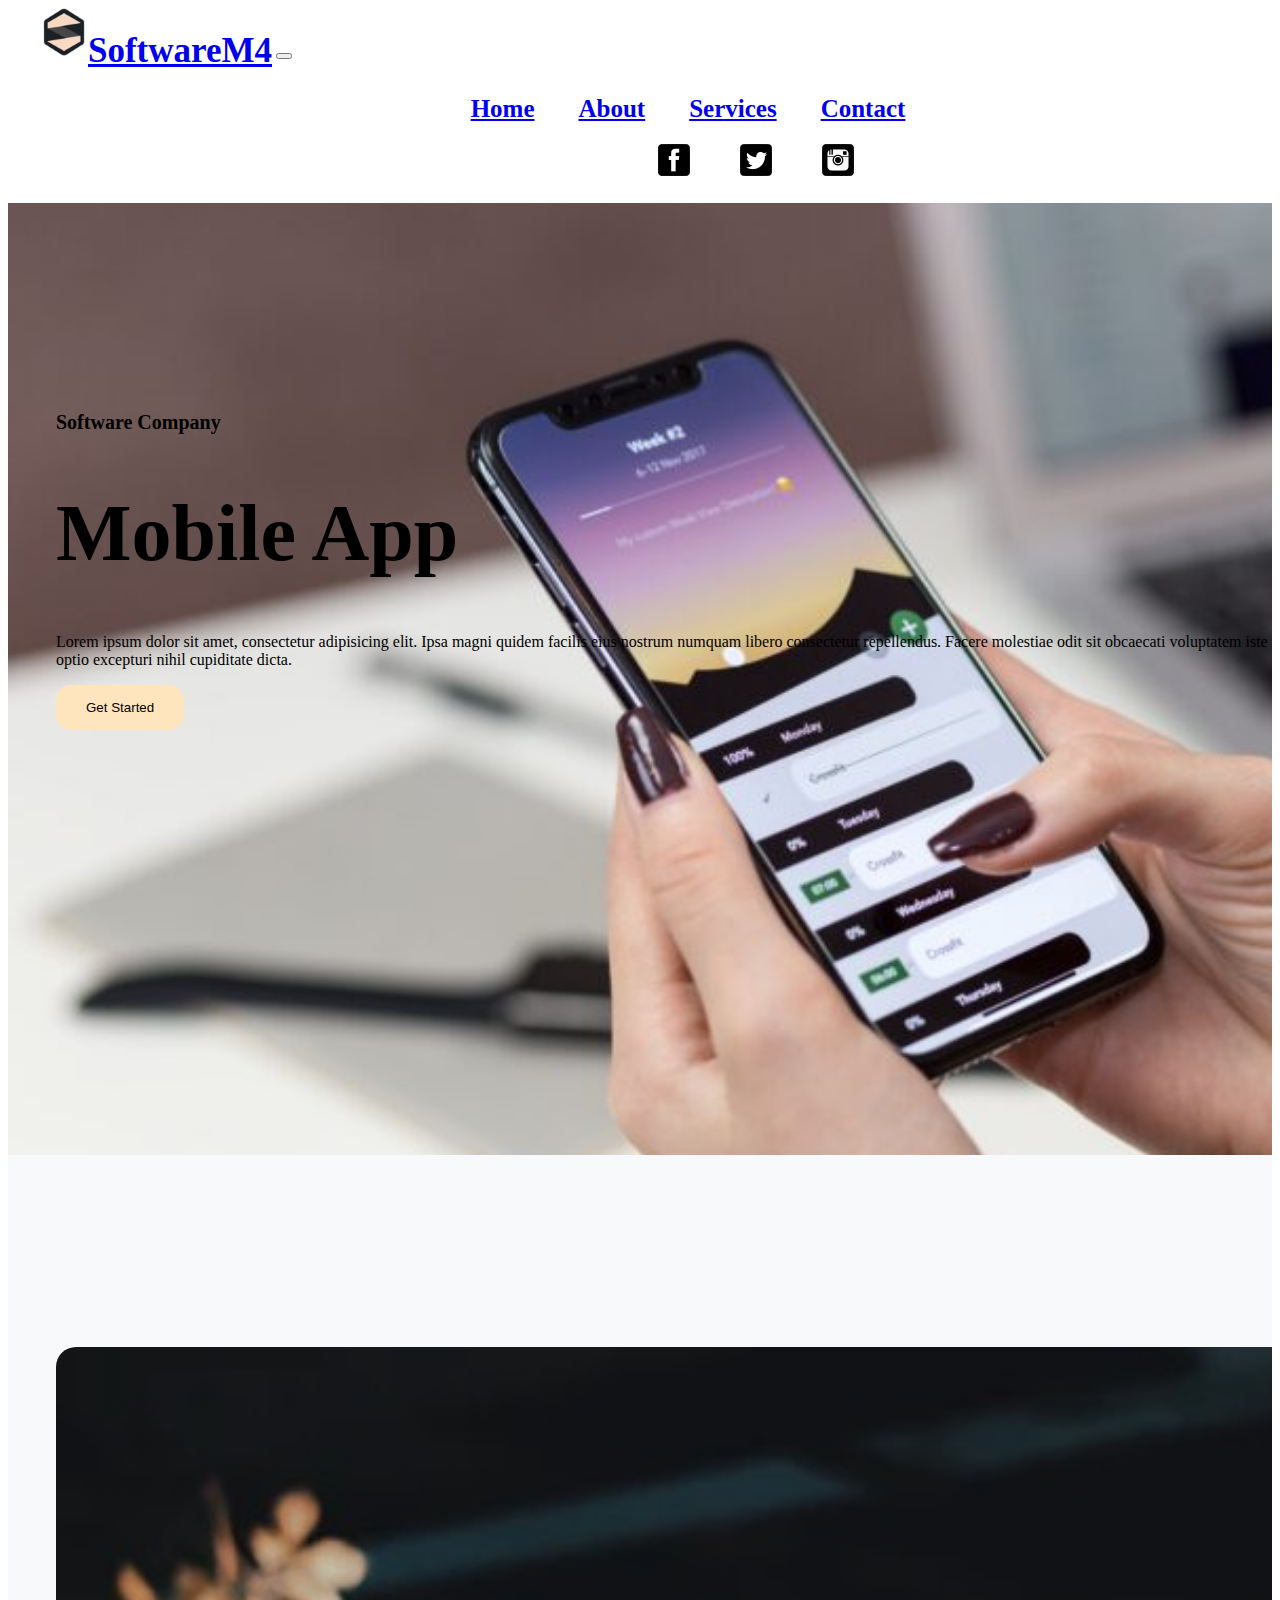
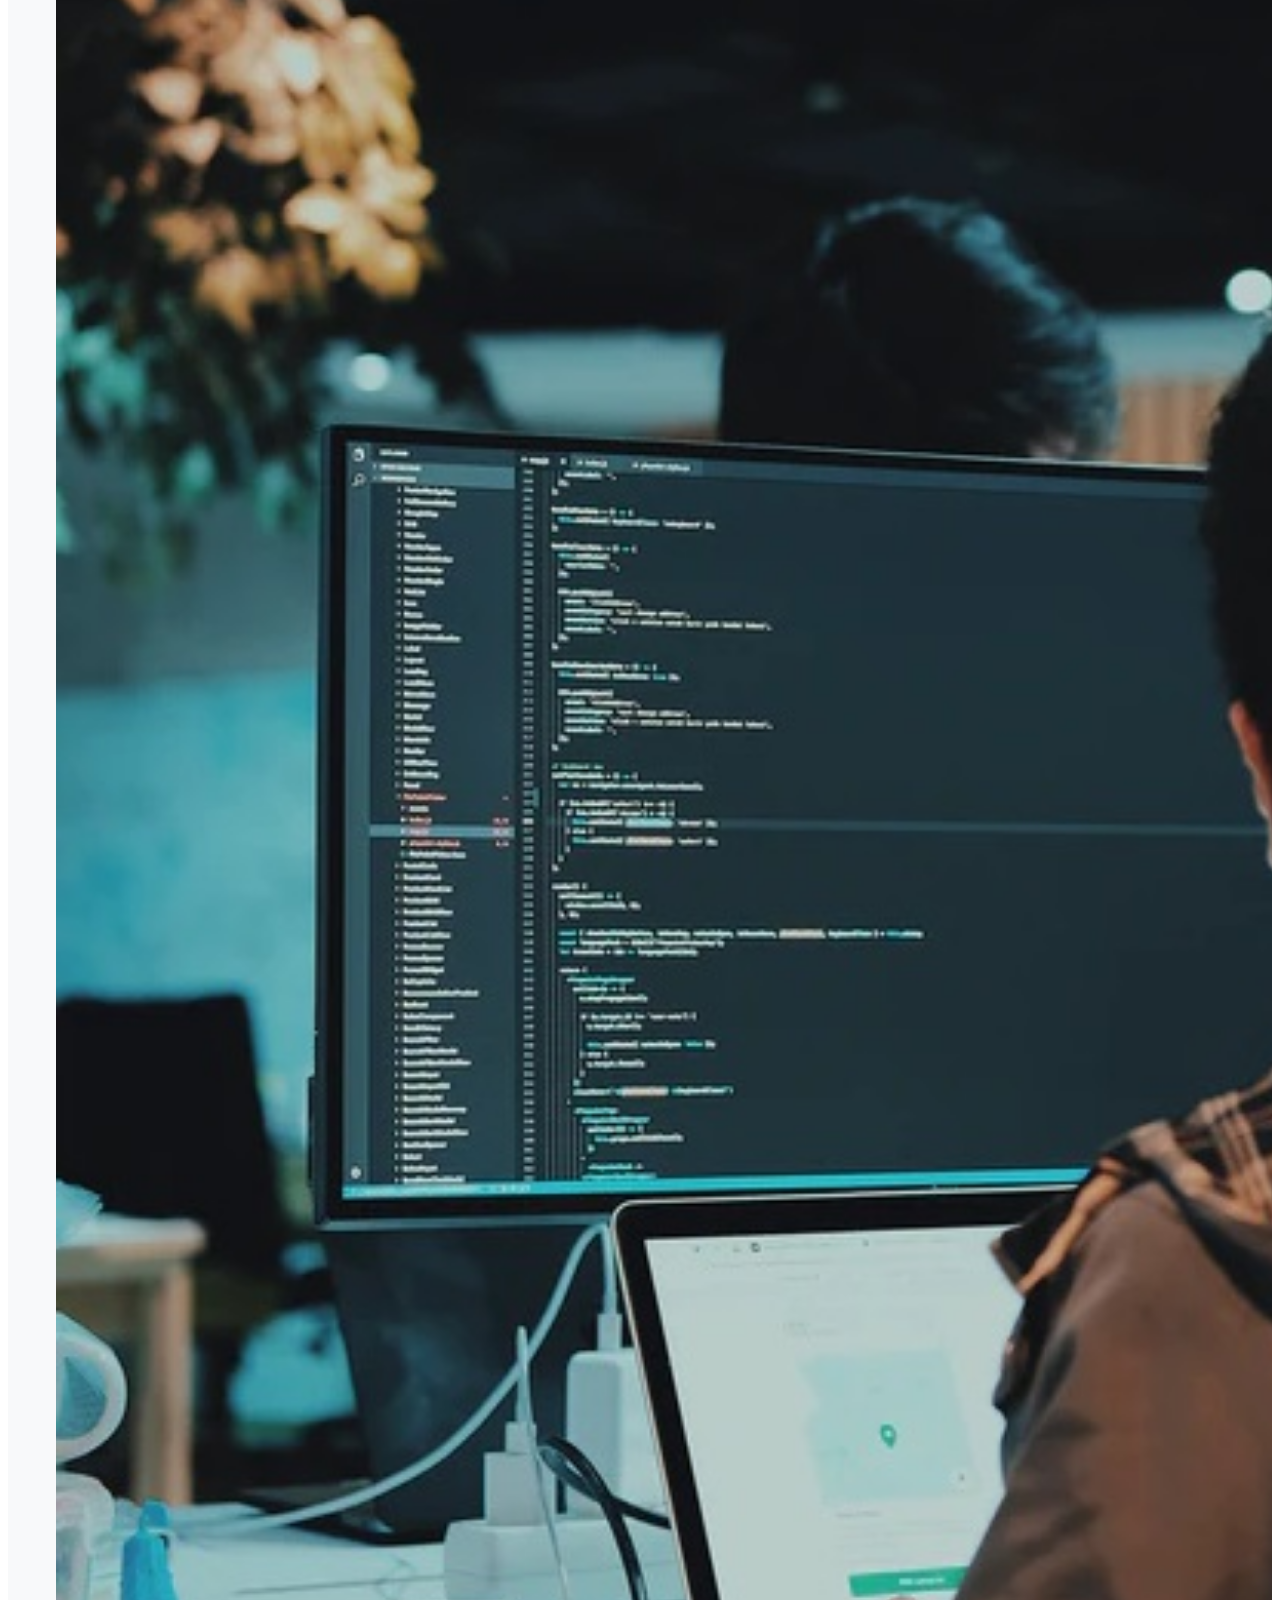
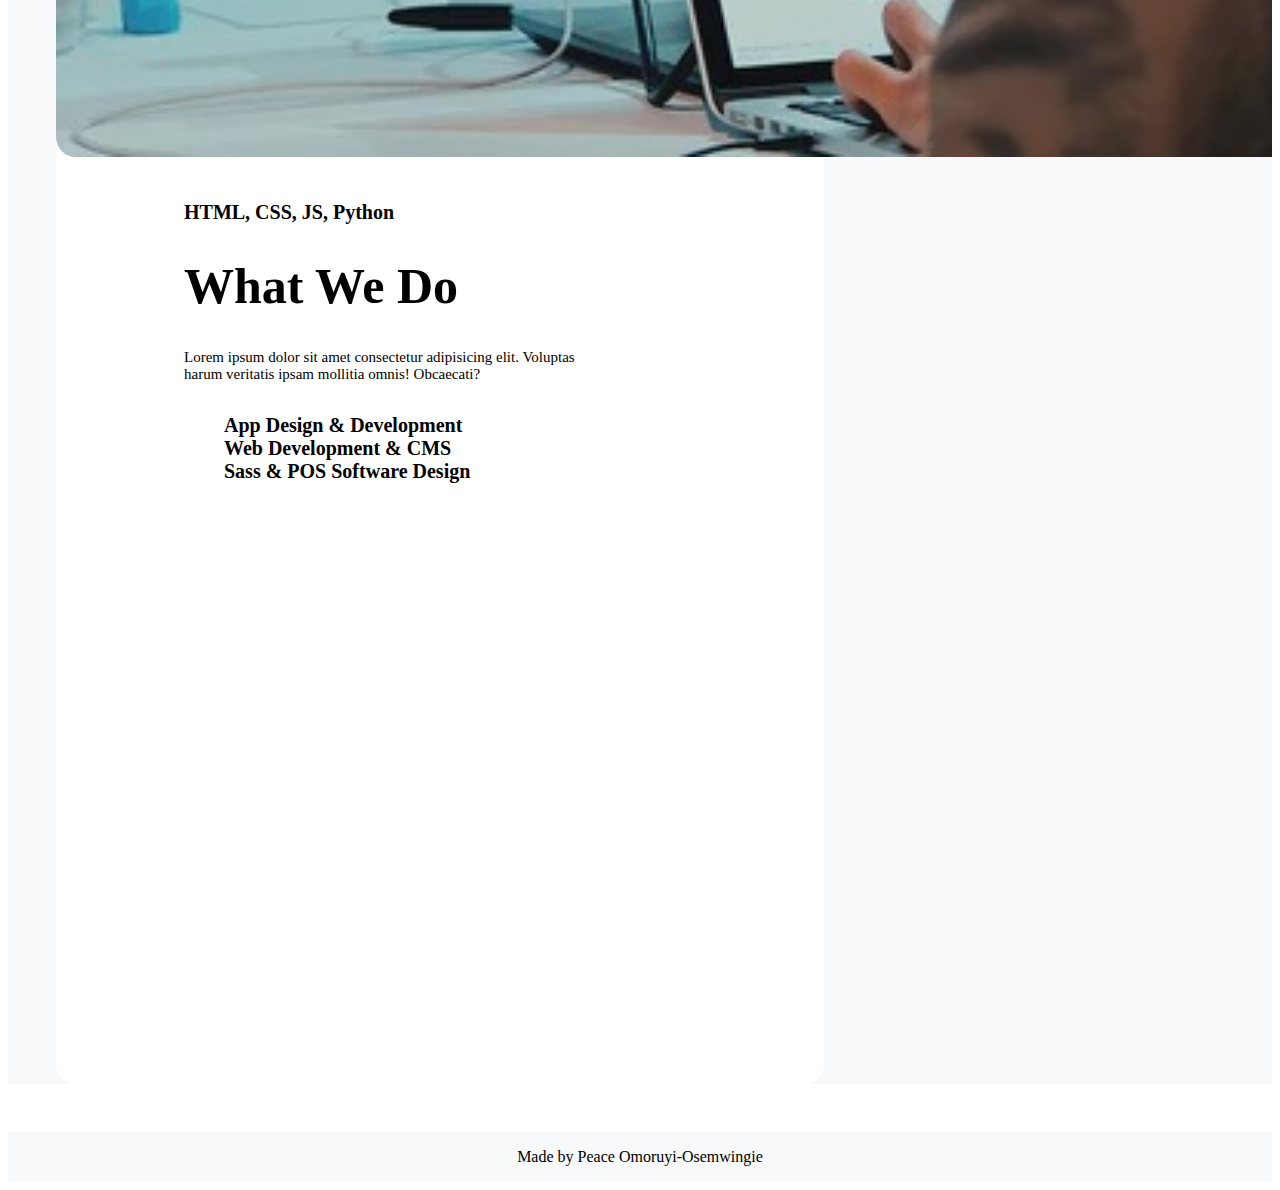
<file: index.html>
<!DOCTYPE html>
<html lang="en">
<head>
    <meta charset="UTF-8">
    <meta http-equiv="X-UA-Compatible" content="IE=edge">
    <meta name="viewport" content="width=device-width, initial-scale=1.0">
    <!-- CSS only -->
<link href="https://cdn.jsdelivr.net/npm/bootstrap@5.2.0/dist/css/bootstrap.min.css" rel="stylesheet" integrity="sha384-gH2yIJqKdNHPEq0n4Mqa/HGKIhSkIHeL5AyhkYV8i59U5AR6csBvApHHNl/vI1Bx" crossorigin="anonymous">
<link rel="stylesheet" href="style.css">
    <title>SoftwareM4 | Landing Page</title>
</head>
<body>
    <header>
    <nav class="navbar fixed-top navbar-expand-lg bg-light">
        <div class="container-fluid">
          <a class="navbar-brand" href="#"> <img src="image/logo.png" style="height: 3rem; border: none;"><h1>SoftwareM4</h1></a>
          <button class="navbar-toggler" type="button" data-bs-toggle="collapse" data-bs-target="#navbarNavAltMarkup" aria-controls="navbarNavAltMarkup" aria-expanded="false" aria-label="Toggle navigation">
            <span class="navbar-toggler-icon"></span>
          </button>
          <div class="collapse navbar-collapse" id="navbarNavAltMarkup">
            <div class="navbar-nav align-items-md-center align-items-sm-center">
              <a class="nav-link active" aria-current="page" href="#">Home</a>
              <a class="nav-link" href="#">About</a>
              <a class="nav-link" href="#">Services</a>
              <a class="nav-link" href="#">Contact</a>
              <div class="navbar-list">
                <ul>
                    <li class="log"><a href="#"><img src="facebook/facebook-3-32.png"></a></li>
                    <li class="reg"><a href="#"><img src="twitter/twitter-3-32.png"></a></li>
                    <li class="log"><a href="#"><img src="instagram/instagram-3-32.png"></a></li>
                </ul>
              </div>
            </div>
             
          </div>
        </div>
      </nav>
    </header>

    <section class="mobile">
        <div class="row">
          <div class="col-lg-6 col-md-6 col-sm-10">
            <h2>Software Company</h2>
            <h1>Mobile App</h1>
            <p>Lorem ipsum dolor sit amet, consectetur adipisicing elit. Ipsa magni quidem facilis 
              eius nostrum numquam libero consectetur repellendus. Facere molestiae odit sit obcaecati 
              voluptatem iste optio excepturi nihil cupiditate dicta.</p>
            <input type="button" value="Get Started" class="button">
          </div>
        </div>
    </section>

    <section class="features">
      <div class="row">
        <div class="col-lg-3 col-md-4 col-sm-12">
          <img src="image/features1.jpg" class="fea">
        </div>
        <div class="  description col-lg-6 col-md-6 col-sm-10">
          <h2>HTML, CSS, JS, Python</h2>
          <h1>What We Do</h1>
          <p>Lorem ipsum dolor sit amet consectetur adipisicing elit. Voluptas <br> harum veritatis ipsam mollitia omnis! Obcaecati?</p>
          <div class="fea-jobs">
            <ul>
              <li>App Design & Development</li>
              <li>Web Development & CMS</li>
              <li>Sass & POS Software Design</li>
            </ul>
          </div>
        </div>
      </div>
    </section>

    <section class="foot">
      <p>Made by Peace Omoruyi-Osemwingie</p>
    </section>
    <!-- JavaScript Bundle with Popper -->
<script src="https://cdn.jsdelivr.net/npm/bootstrap@5.2.0/dist/js/bootstrap.bundle.min.js" integrity="sha384-A3rJD856KowSb7dwlZdYEkO39Gagi7vIsF0jrRAoQmDKKtQBHUuLZ9AsSv4jD4Xa" crossorigin="anonymous"></script>
</body>
</html>
</file>
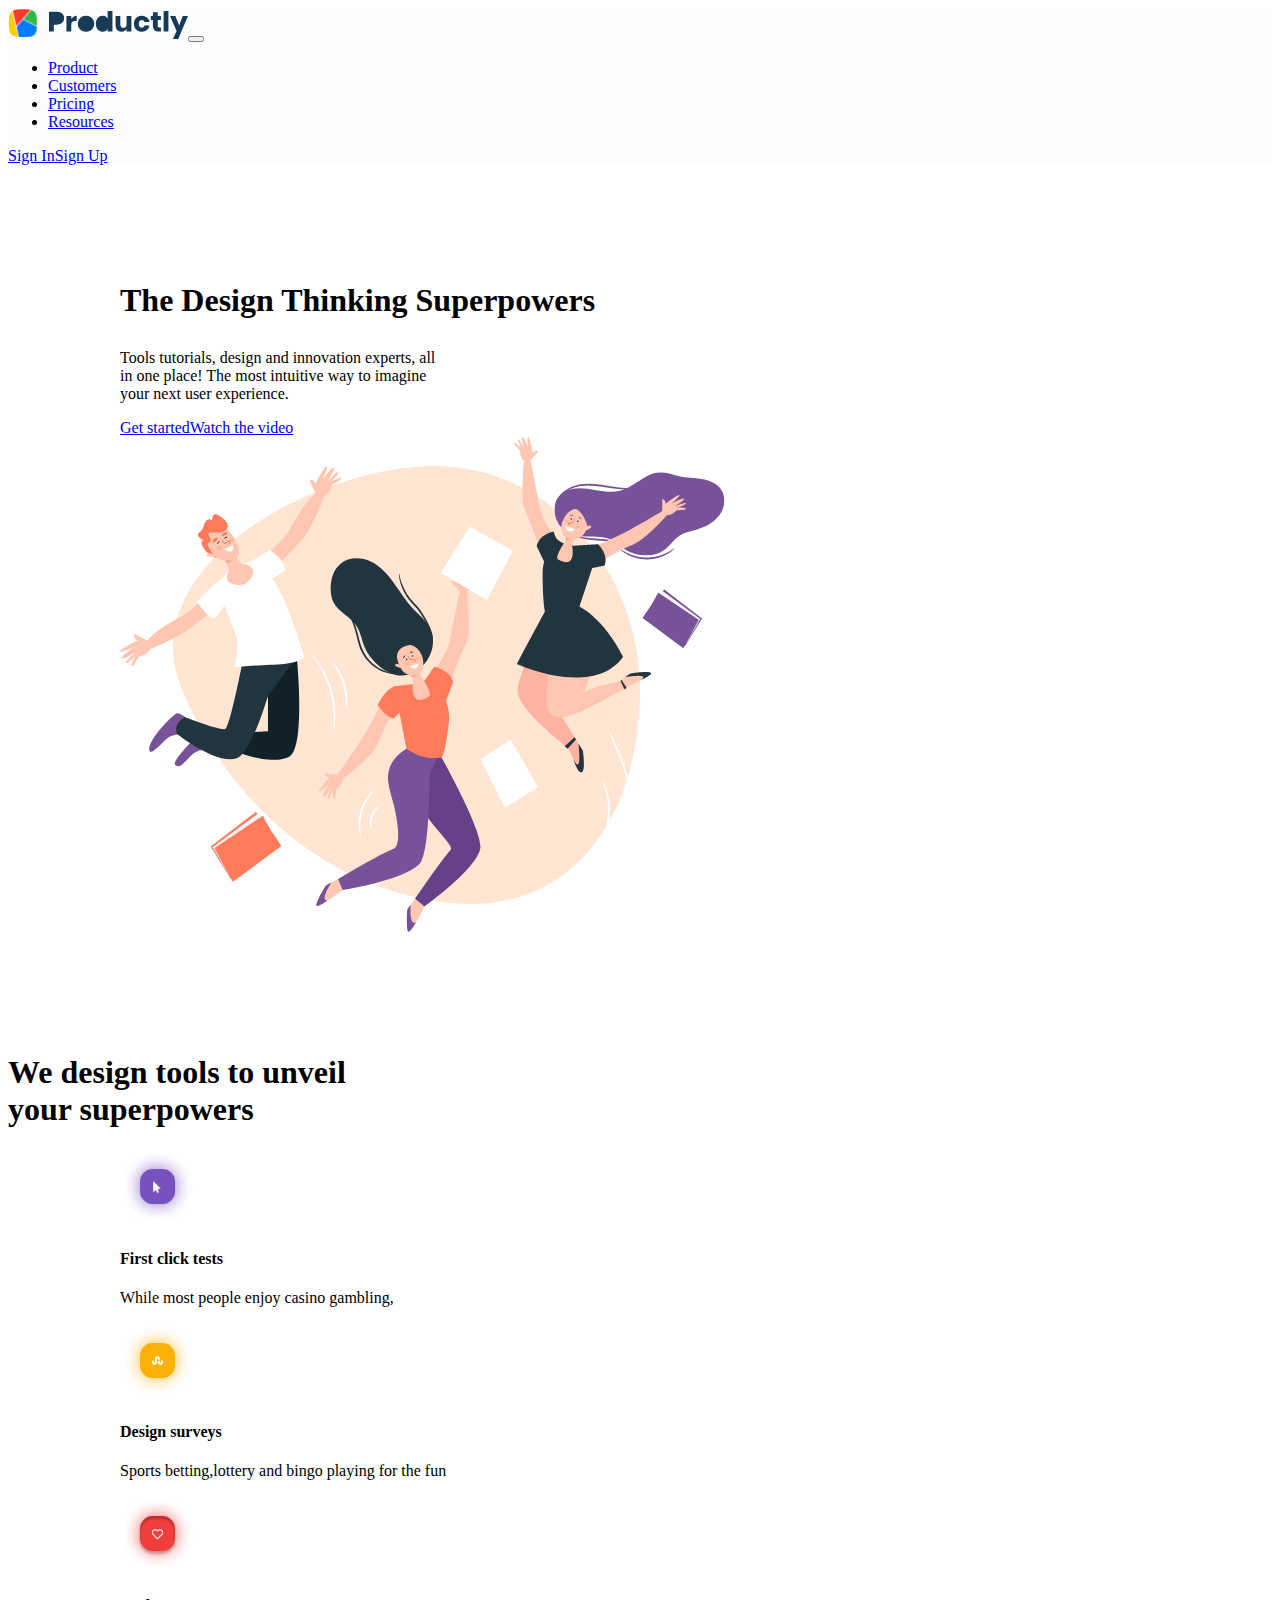
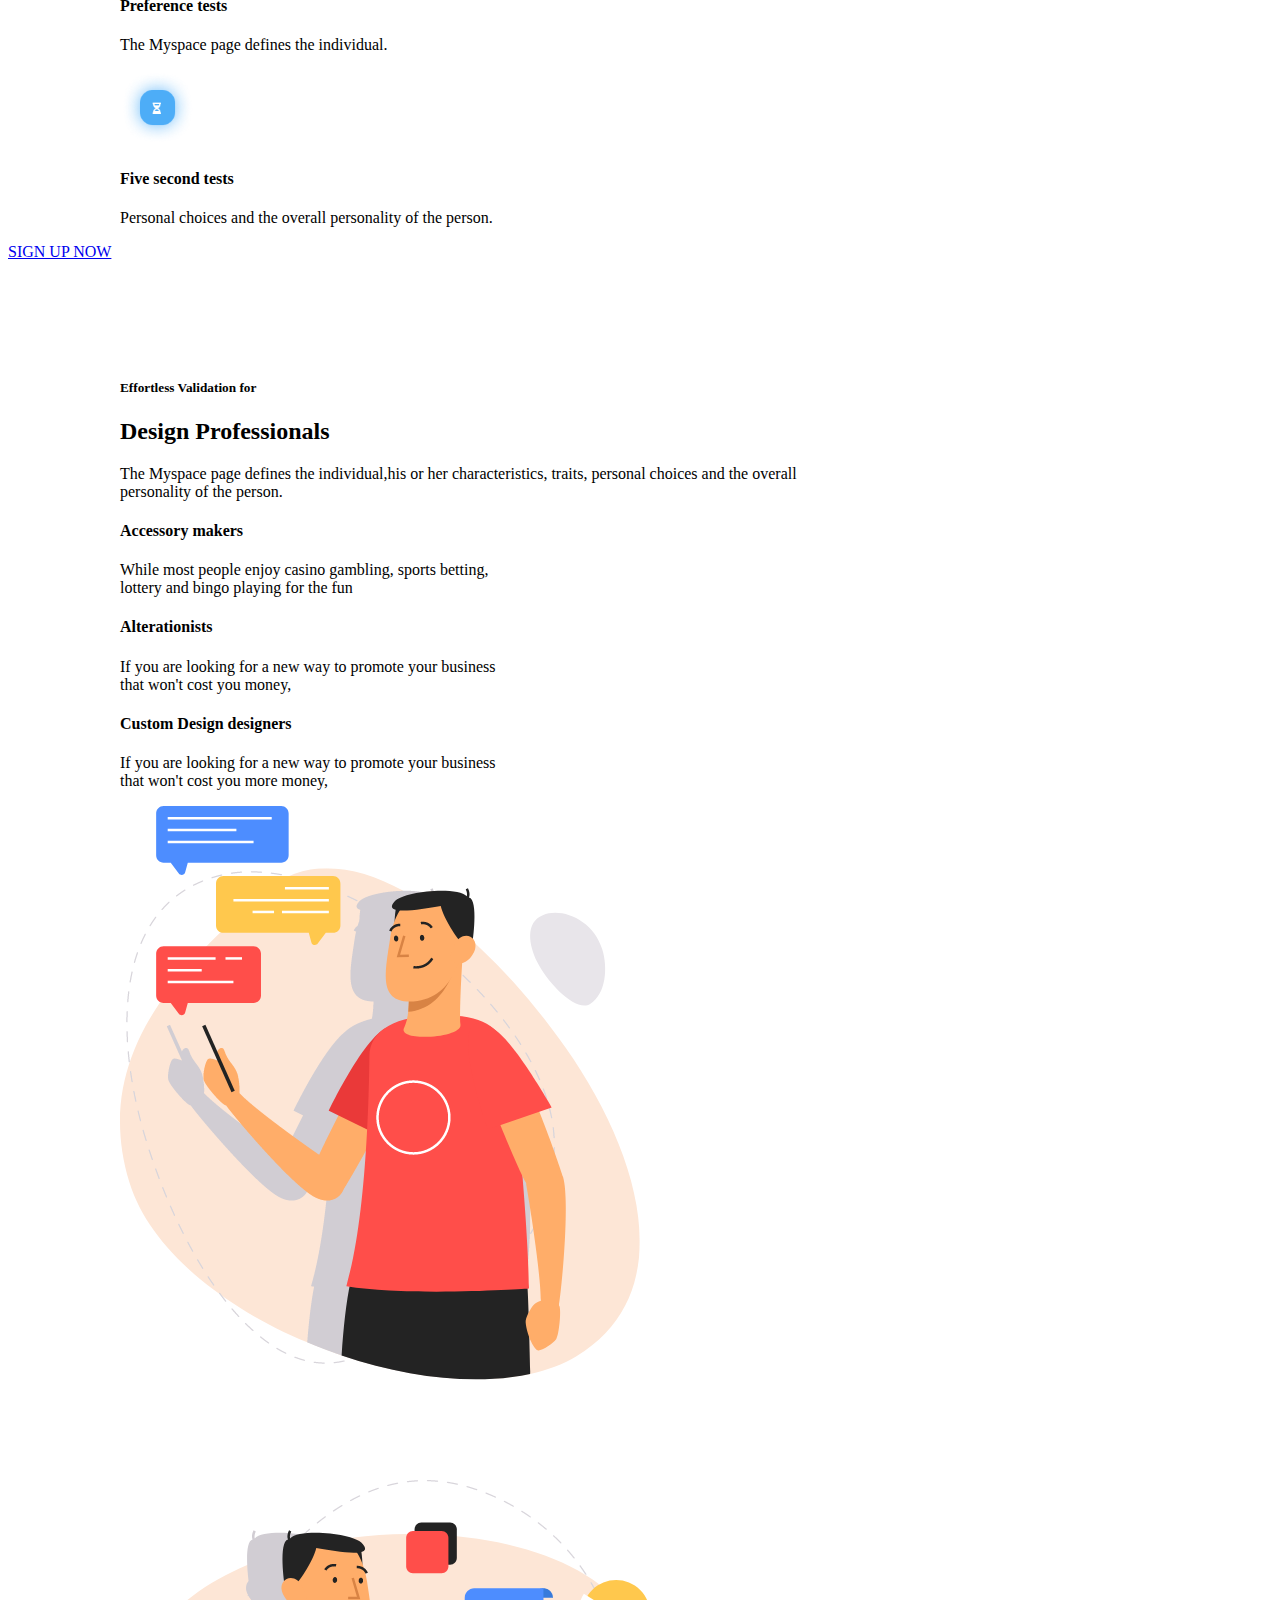
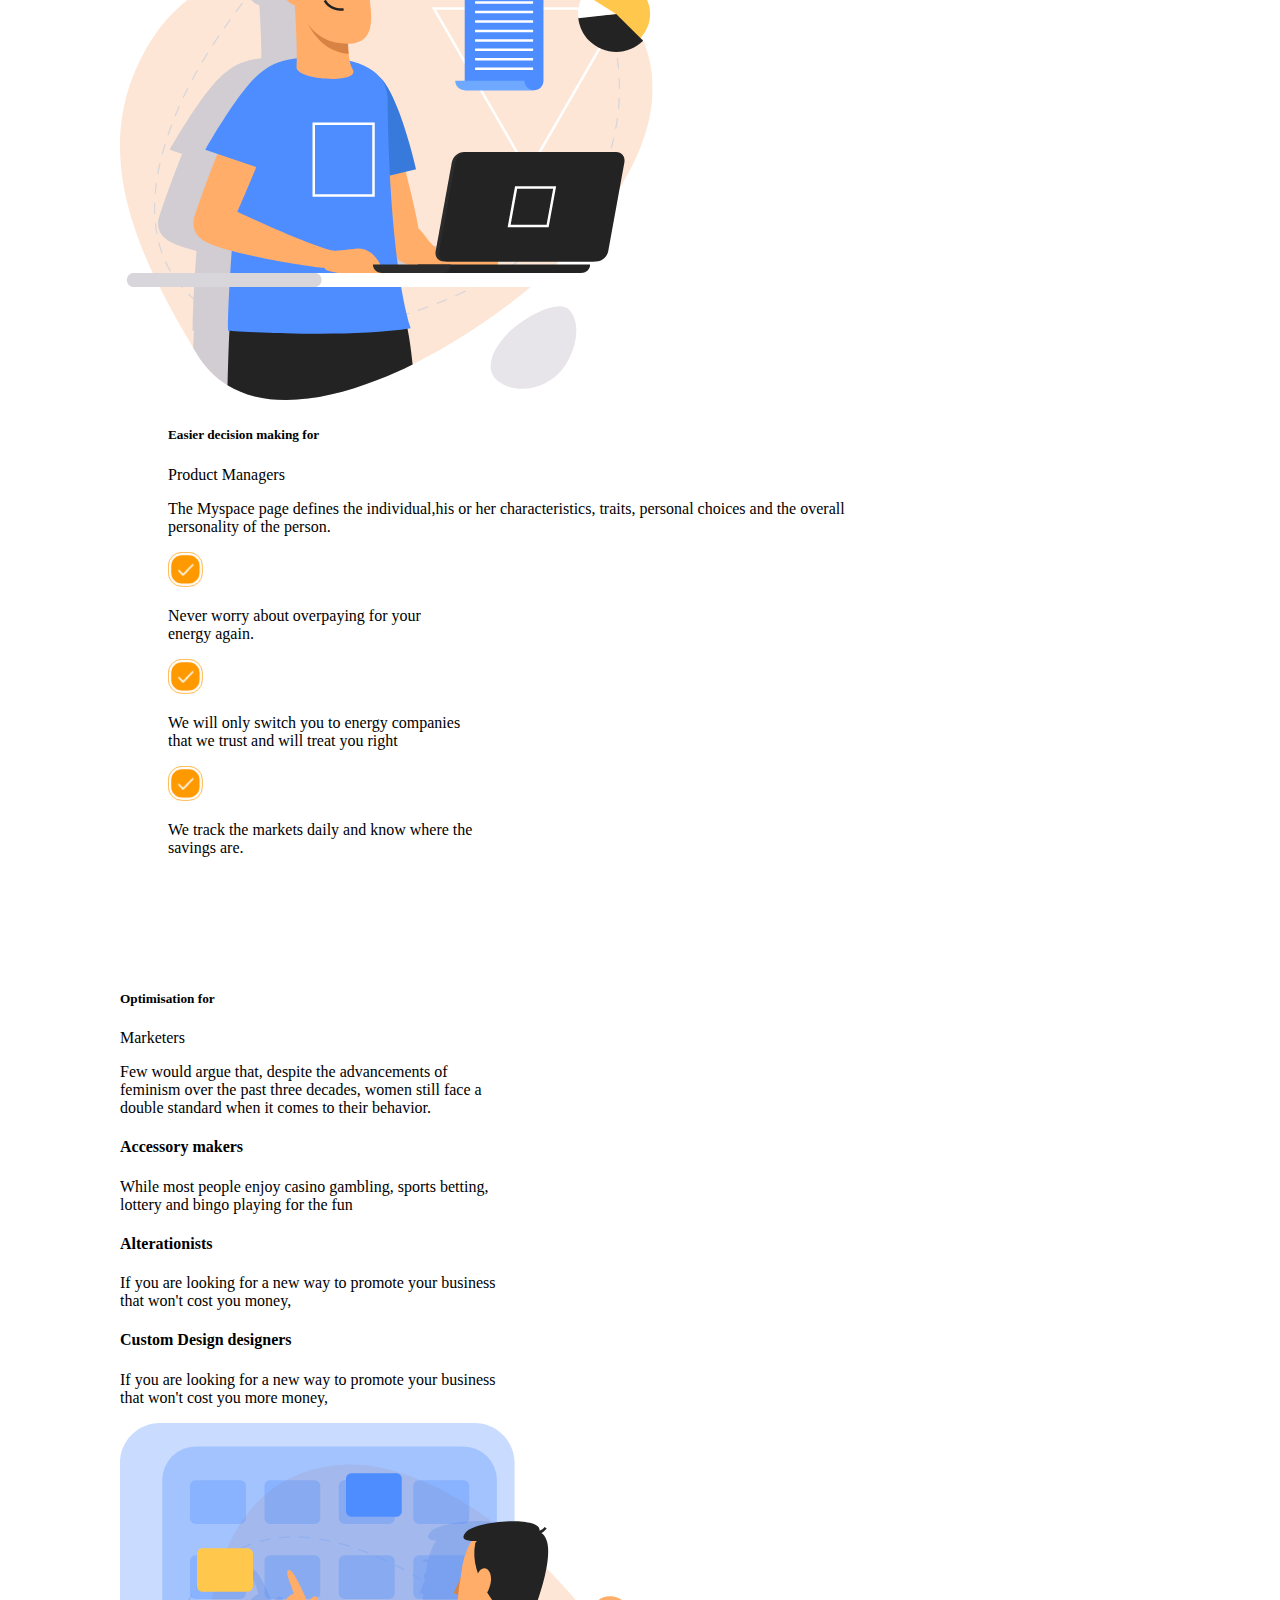
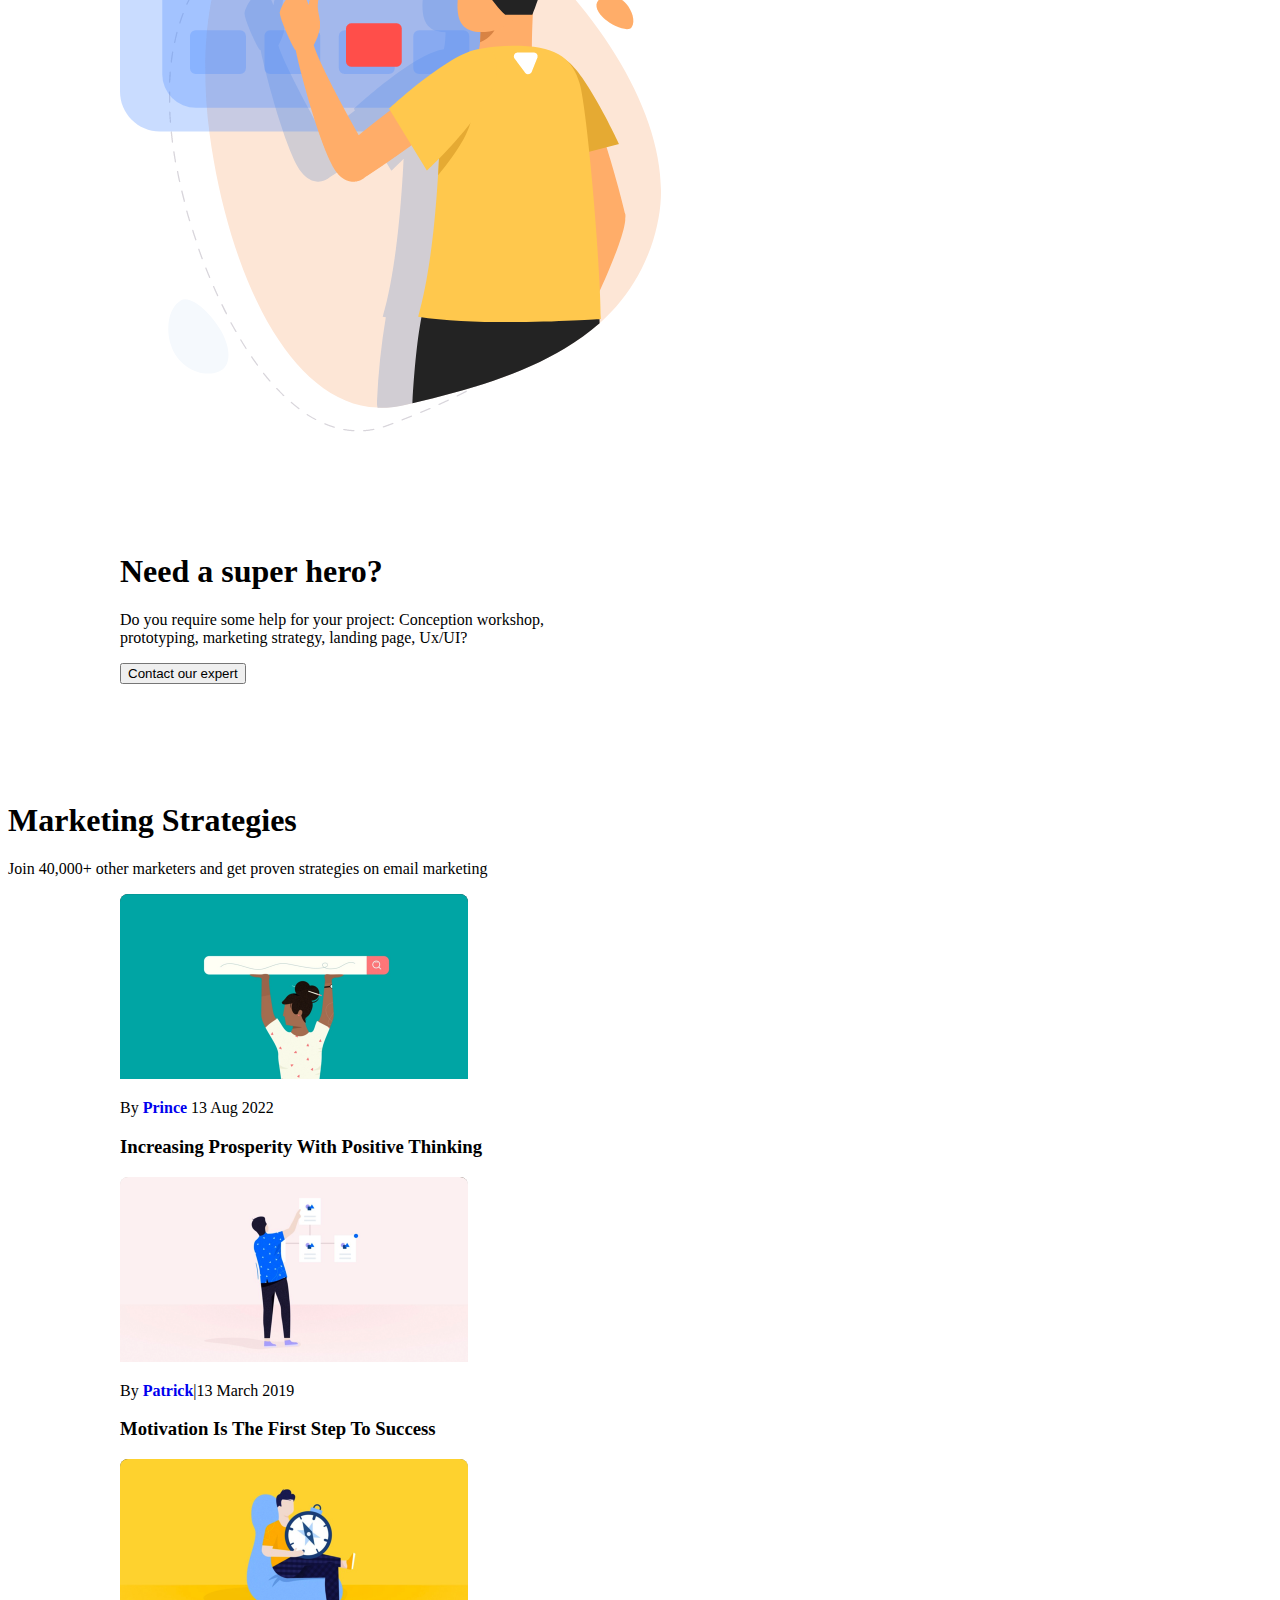
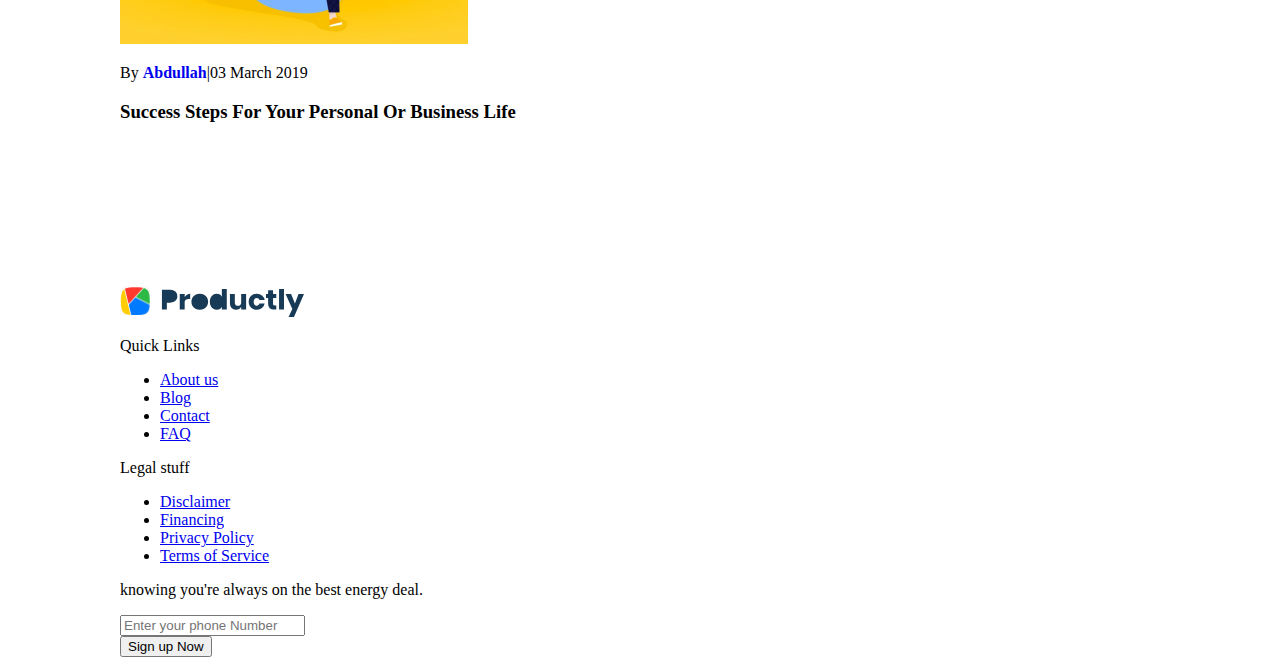
<file: Ass5/index.html>
<!DOCTYPE html>
<html lang="en">
<head>
    <meta charset="UTF-8">
    <meta http-equiv="X-UA-Compatible" content="IE=edge">
    <meta name="viewport" content="width=device-width, initial-scale=1.0">
    <!-- CSS only -->
<link href="https://cdn.jsdelivr.net/npm/bootstrap@5.2.0/dist/css/bootstrap.min.css" rel="stylesheet" integrity="sha384-gH2yIJqKdNHPEq0n4Mqa/HGKIhSkIHeL5AyhkYV8i59U5AR6csBvApHHNl/vI1Bx" crossorigin="anonymous">
<link rel="stylesheet" href="style.css">
    <title>Productly | Landing Page</title>
</head>
<body>
  <nav class="navbar navbar-expand-lg navbar-light sticky-top" style="background-image: none; background-color: rgba(249, 250, 253, 0.6);">
    <div class="container">
      <a class="navbar-brand" href="index.html"><img src="image/logo.svg" height="31" alt="logo"></a><button class="navbar-toggler" type="button" data-bs-toggle="collapse" data-bs-target="#navbarSupportedContent" aria-controls="navbarSupportedContent" aria-expanded="false" aria-label="Toggle navigation"><span class="navbar-toggler-icon"> </span></button>
      <div class="collapse navbar-collapse border-top border-lg-0 mt-4 mt-lg-0" id="navbarSupportedContent">
        <ul class="navbar-nav ms-auto">
          <li class="nav-item"><a class="nav-link" aria-current="page" href="#feature">Product</a></li>
          <li class="nav-item"><a class="nav-link" aria-current="page" href="#validation">Customers</a></li>
          <li class="nav-item"><a class="nav-link" aria-current="page" href="#superhero">Pricing</a></li>
          <li class="nav-item"><a class="nav-link" aria-current="page" href="#marketing">Resources</a></li>
        </ul>
        <div class="d-flex ms-lg-4"><a class="btn btn-secondary-outline" href="#!">Sign In</a><a class="btn btn-warning ms-3" href="#!">Sign Up</a></div>
      </div>
    </div>
  </nav>


  <section class="section1">
    <div class="container">
      <div class="row align-items-center">
        <div class="col-md-6 text-md-start text-center">
          <h1 class="mb-4 fs-9 fw-bold">The Design Thinking Superpowers</h1>
          <p class="mb-6 text-secondary">Tools tutorials, design and innovation experts, all <br> in one place! The most intuitive way to imagine <br> your next user experience.</p>
          <div class="text-center text-md-start"><a class="btn btn-warning me-3 btn-lg" href="#!">Get started</a><a class="btn btn-link text-warning fw-medium" href="https://www.youtube.com/watch?v=mOXTTzp05Xo">Watch the video </a></div>
        </div>
        <div class="col-md-6 text-end"><img class="pt-7 pt-md-0 img-fluid" src="image/hero-img.png" alt=""></div>
      </div>
    </div>
  </section>

  <section class="section2">
    <div class="container">
      <h1 class=" fw-bold text-center"> We design tools to unveil <br> your superpowers</h1>
      <div class="row">
        <div class="col-lg-3 col-sm-6 mb-2"> <img class="mb-3 ms-n3" src="image/icon1.png" width="75" alt="Feature">
          <h4>First click tests</h4>
          <p>While most people enjoy casino gambling,</p>
        </div>
        <div class="col-lg-3 col-sm-6 mb-2"> <img class="mb-3 ms-n3" src="image/icon2.png" width="75" alt="Feature">
          <h4>Design surveys</h4>
          <p>Sports betting,lottery and bingo playing for the fun</p>
        </div>
        <div class="col-lg-3 col-sm-6 mb-2"> <img class="mb-3 ms-n3" src="image/icon3.png" width="75" alt="Feature">
          <h4>Preference tests</h4>
          <p>The Myspace page defines the individual.</p>
        </div>
        <div class="col-lg-3 col-sm-6 mb-2"> <img class="mb-3 ms-n3" src="image/icon4.png" width="75" alt="Feature">
          <h4>Five second tests</h4>
          <p>Personal choices and the overall personality of the person.</p>
        </div>
      </div>
      <div class="text-center"><a class="btn btn-warning" href="#!" role="button">SIGN UP NOW</a></div>
    </div>
  </section>

  <section class="section3">
    <div class="container">
      <div class="row">
        <div class="col-lg-6">
          <h5 class="t">Effortless Validation for</h5>
          <h2 class="mb-2">Design Professionals</h2>
          <p class="mb-4">The Myspace page defines the individual,his or her
            characteristics, traits, personal choices and the overall<br>personality of the person.</p>
          <h4 class="">Accessory makers</h4>
          <p class="mb-4">While most people enjoy casino gambling, sports betting,<br>lottery and bingo playing for the fun</p>
          <h4 class="">Alterationists</h4>
          <p class="mb-4">If you are looking for a new way to promote your business<br>that won't cost you money,</p>
          <h4 class="">Custom Design designers</h4>
          <p class="mb-4 ">If you are looking for a new way to promote your business<br>that won't cost you more money,</p>
        </div>
        <div class="col-lg-6"><img src="image/validation.png"></div>
      </div>
    </div>
  </section>

  <section class="section4">
    <div class="container">
      <div class="row">
        <div class="col-lg-6"><img src="image/manager.png" alt=""></div>
        <div class="col-lg-4 man">
          <h5>Easier decision making for</h5>
          <p class="mb-2">Product Managers</p>
          <p class="mb-4 ">The Myspace page defines the individual,his or her
            characteristics, traits, personal choices and the overall<br>personality of the person.</p>
          <div class="d-flex align-items-center mb-3"> <img class="me-sm-4 me-2" src="image/tick.png" width="35" alt="tick">
            <p>Never worry about overpaying for your<br>energy again.</p>
          </div>
          <div class="d-flex align-items-center mb-3"> <img class="me-sm-4 me-2" src="image/tick.png" width="35" alt="tick">
            <p>We will only switch you to energy companies<br>that we trust and will treat you right</p>
          </div>
          <div class="d-flex align-items-center mb-3"><img class="me-sm-4 me-2" src="image/tick.png" width="35" alt="tick">
            <p> We track the markets daily and know where the<br>savings are.</p>
          </div>
        </div>
      </div>
    </div>
  </section>

  <section class="section5">
    <div class="container">
      <div class="row">
        <div class="col-lg-6">
          <h5>Optimisation for</h5>
          <p >Marketers</p>
          <p class="mb-4">Few would argue that, despite the advancements of<br>feminism over the past three decades, women still face a<br>double standard when it comes to their behavior.</p>
          <h4>Accessory makers</h4>
          <p class="mb-4">While most people enjoy casino gambling, sports betting,<br>lottery and bingo playing for the fun</p>
          <h4>Alterationists</h4>
          <p class="mb-4">If you are looking for a new way to promote your business<br>that won't cost you money,</p>
          <h4>Custom Design designers</h4>
          <p class="mb-4">If you are looking for a new way to promote your business<br>that won't cost you more money,</p>
        </div>
        <div class="col-lg-6"><img src="image/marketer.png" alt=""></div>
      </div>
    </div>
  </section>

  <section class="section6" >
    <div class="container">
      <div class="row justify-content-center">
        <div class="col-lg-6 text-center">
          <h1 class="mb-4">Need a super hero?</h1>
          <p class="mb-5">Do you require some help for your project: Conception workshop,<br>prototyping, marketing strategy, landing page, Ux/UI?</p><button class="btn btn-warning btn-md">Contact our expert</button>
        </div>
      </div>
    </div>
  </section>

  <section class="section7">
    <div class="container">
      <h1 class="mb-3">Marketing Strategies</h1>
      <p class="mb-6">Join 40,000+ other marketers and get proven strategies on email marketing</p>
      <div class="row">
        <div class="col-md-4 mb-4">
          <div class="card"><img class="card-img-top" src="image/marketing01.png" alt="">
            <div class="card-body">
              <p>By <a href="#">Prince</a> <span class="ms-1">13 Aug 2022</span></p>
              <h3>Increasing Prosperity With Positive Thinking</h3>
            </div>
          </div>
        </div>
        <div class="col-md-4 mb-4">
          <div class="card"><img class="card-img-top" src="image/marketing02.png" alt="">
            <div class="card-body">
              <p>By <a href="#">Patrick</a>|<span class="ms-1">13 March 2019</span></p>
              <h3>Motivation Is The First Step To Success</h3>
            </div>
          </div>
        </div>
        <div class="col-md-4 mb-4">
          <div class="card"><img class="card-img-top" src="image/marketing03.png" alt="">
            <div class="card-body">
              <p>By <a href="#">Abdullah</a>|<span class="ms-1">03 March 2019</span></p>
              <h3>Success Steps For Your Personal Or Business Life</h3>
            </div>
          </div>
        </div>
      </div>
    </div>
  </section>

  <section class="section7">
    <div class="container footer">
      <div class="row border-top border-top-secondary pt-11">
        <div class="col-lg-3 col-md-6 mb-4 mb-md-6 mb-lg-0 mb-sm-2 mt-5"><img class="mb-4" src="image/logo.svg" width="184" alt=""></div>
        <div class="col-lg-3 col-md-6 mb-4 mb-lg-0 order-3 order-md-3 order-lg-2">
          <p class="mb-lg-4">Quick Links</p>
          <ul class="list-unstyled mb-0">
            <li class="mb-1"><a class="link-900 text-secondary text-decoration-none" href="#!">About us</a></li>
            <li class="mb-1"><a class="link-900 text-secondary text-decoration-none" href="#!">Blog</a></li>
            <li class="mb-1"><a class="link-900 text-secondary text-decoration-none" href="#!">Contact</a></li>
            <li class="mb-1"><a class="link-900 text-secondary text-decoration-none" href="#!">FAQ</a></li>
          </ul>
        </div>
        <div class="col-lg-3 col-md-6 mb-4 mb-lg-0 order-4 order-md-4 order-lg-3">
          <p class="mb-lg-4">Legal stuff</p>
          <ul class="list-unstyled mb-0">
            <li class="mb-1"><a class="link-900 text-secondary text-decoration-none" href="#!">Disclaimer</a></li>
            <li class="mb-1"><a class="link-900 text-secondary text-decoration-none" href="#!">Financing</a></li>
            <li class="mb-1"><a class="link-900 text-secondary text-decoration-none" href="#!">Privacy Policy</a></li>
            <li class="mb-1"><a class="link-900 text-secondary text-decoration-none" href="#!">Terms of Service</a></li>
          </ul>
        </div>
        <div class="col-lg-3 col-md-6 col-6 mb-4 mb-lg-0 order-2 order-md-2 order-lg-4">
          <p class="mb-lg-4">knowing you're always on the best energy deal.</p>
          <form class="mb-3"><input class="form-control" type="email" placeholder="Enter your phone Number" aria-label="phone"></form><button class="btn btn-warning fw-medium py-1">Sign up Now</button>
        </div>
      </div>
    </div>
  
      <!-- JavaScript Bundle with Popper -->
<script src="https://cdn.jsdelivr.net/npm/bootstrap@5.2.0/dist/js/bootstrap.bundle.min.js" integrity="sha384-A3rJD856KowSb7dwlZdYEkO39Gagi7vIsF0jrRAoQmDKKtQBHUuLZ9AsSv4jD4Xa" crossorigin="anonymous"></script>
</body>
</html>
</file>
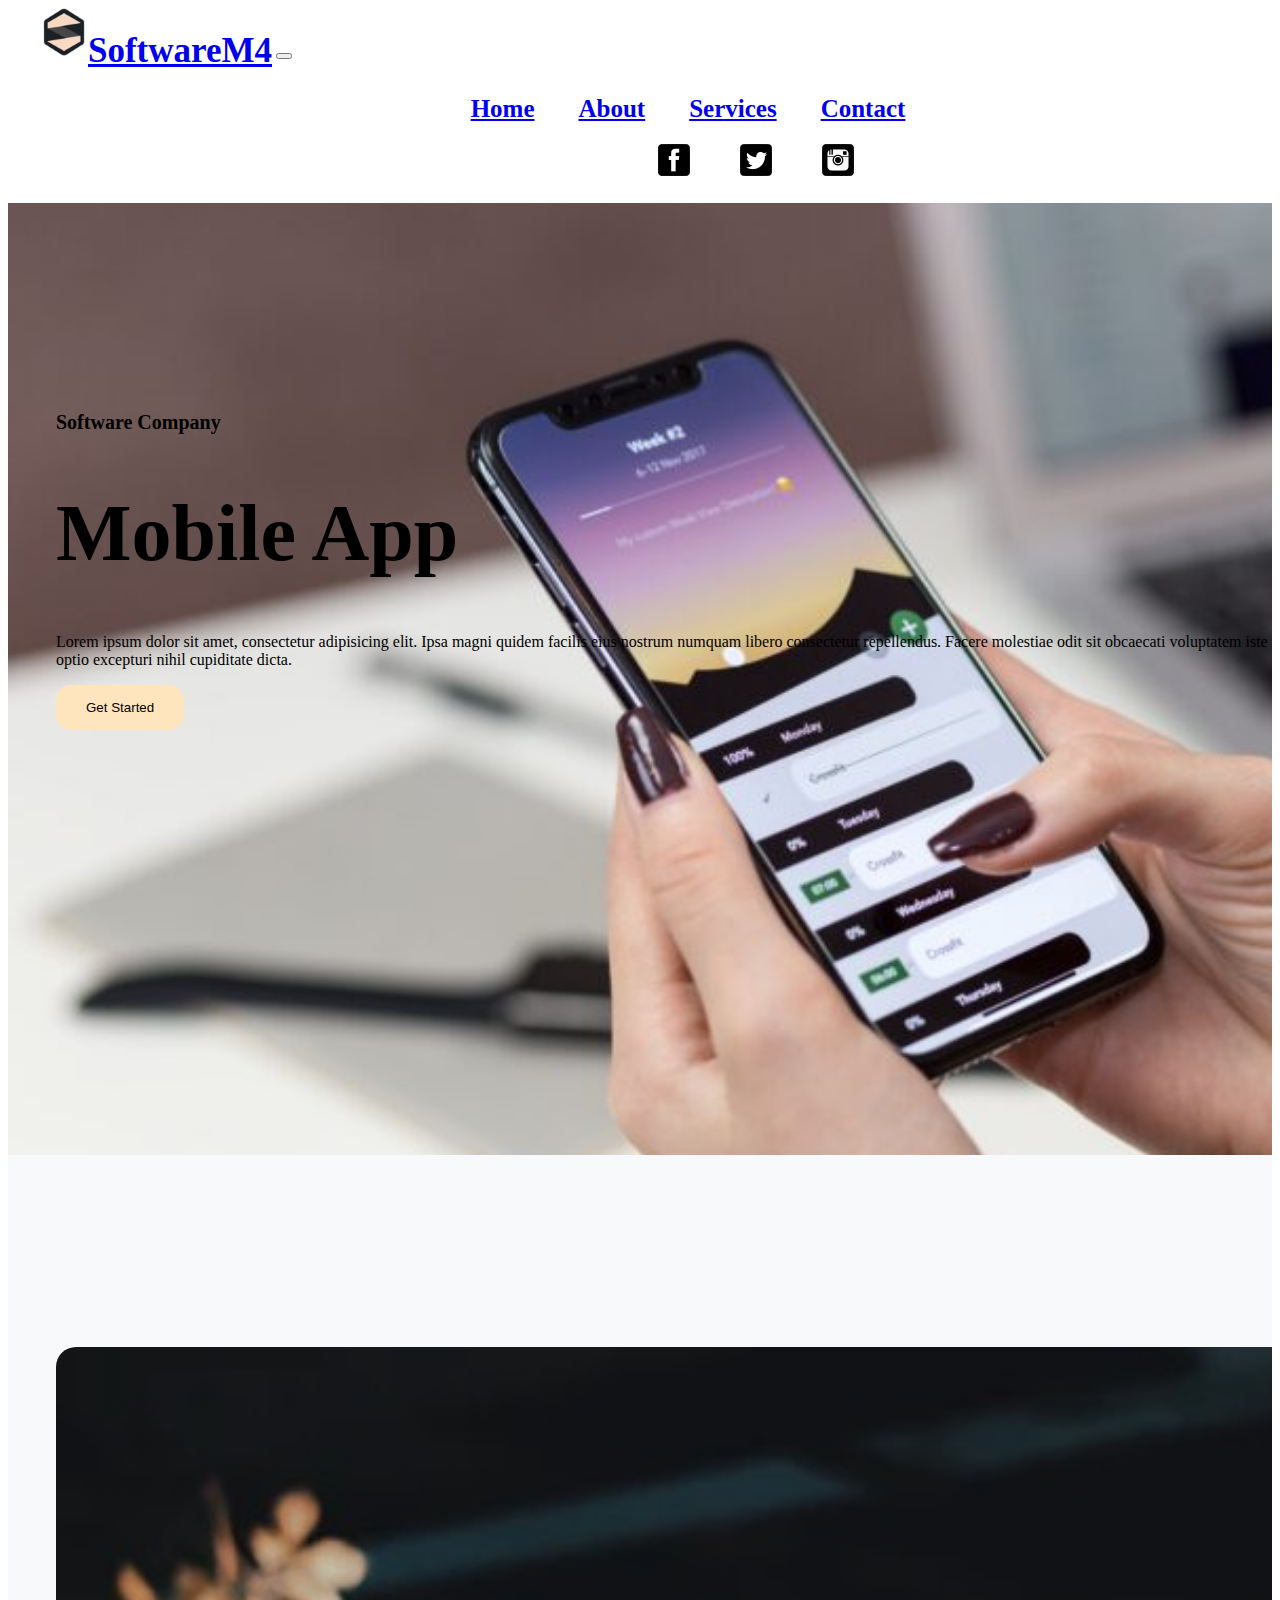
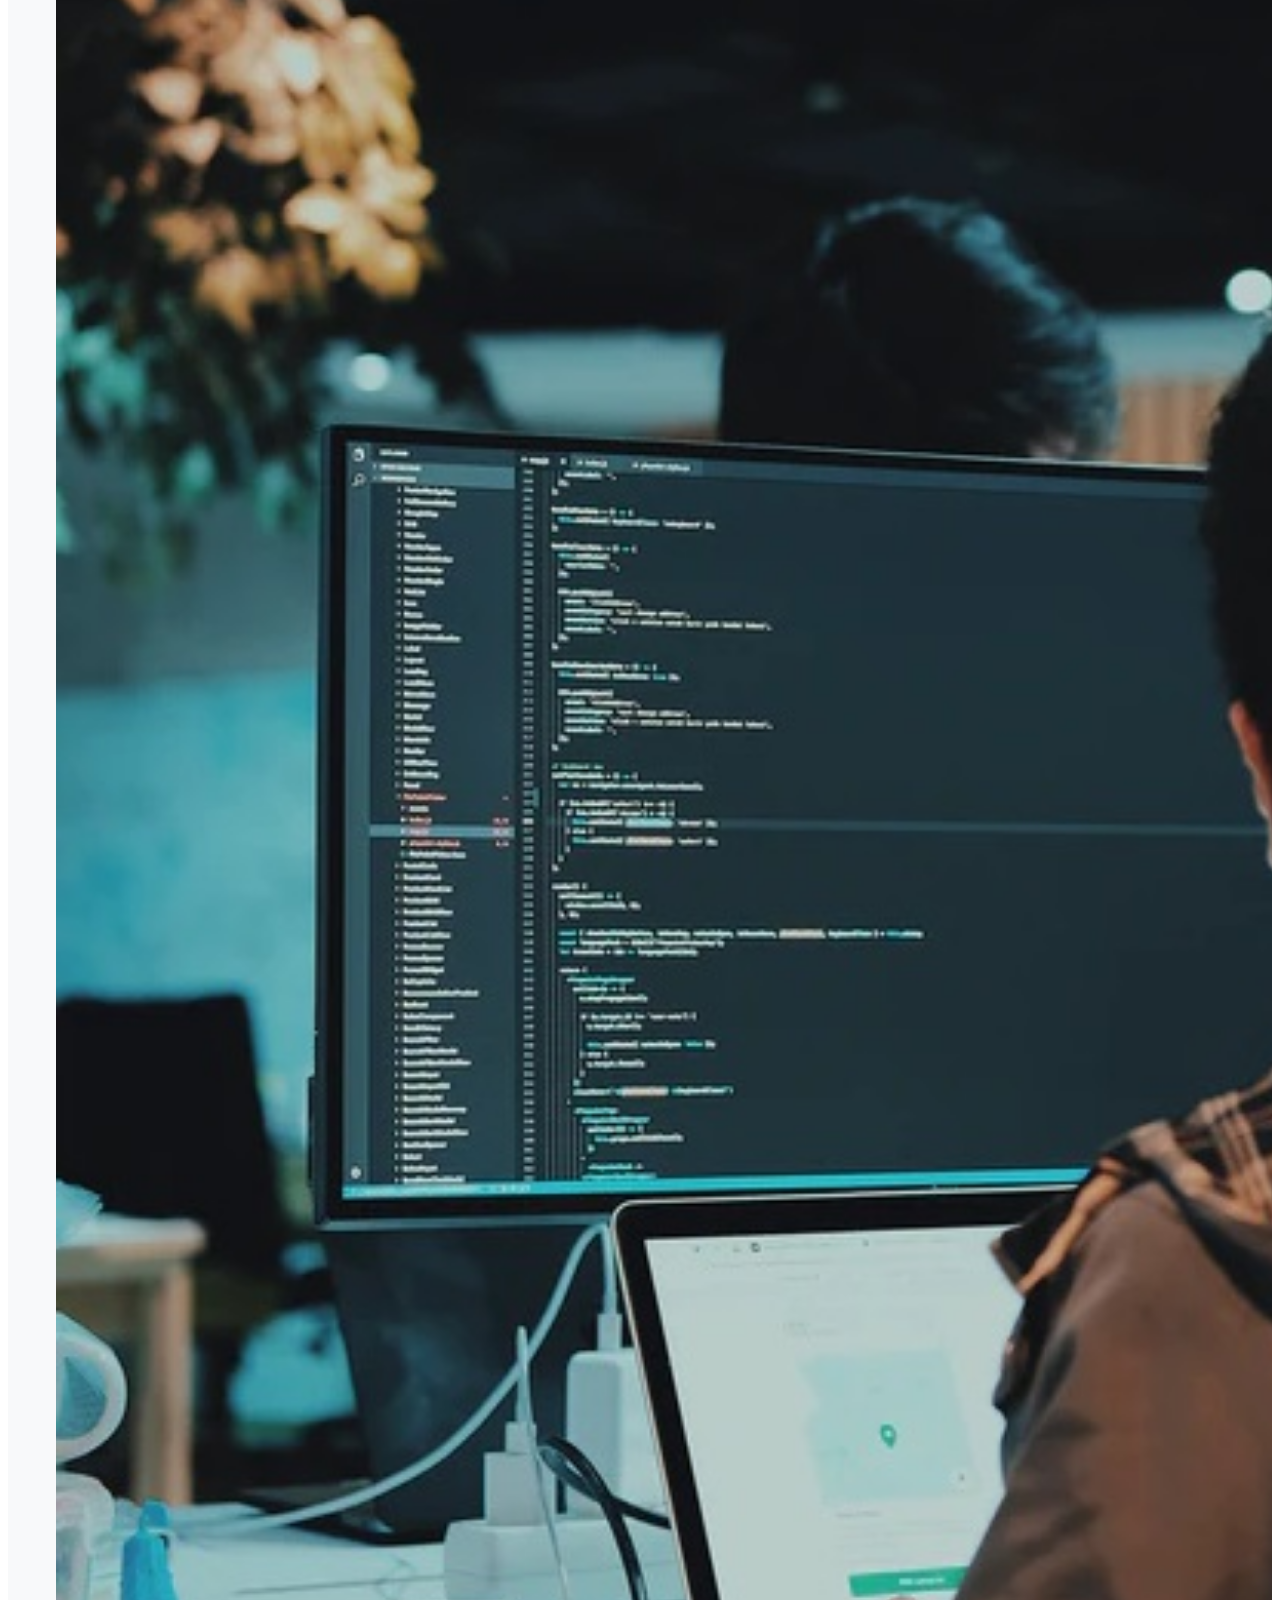
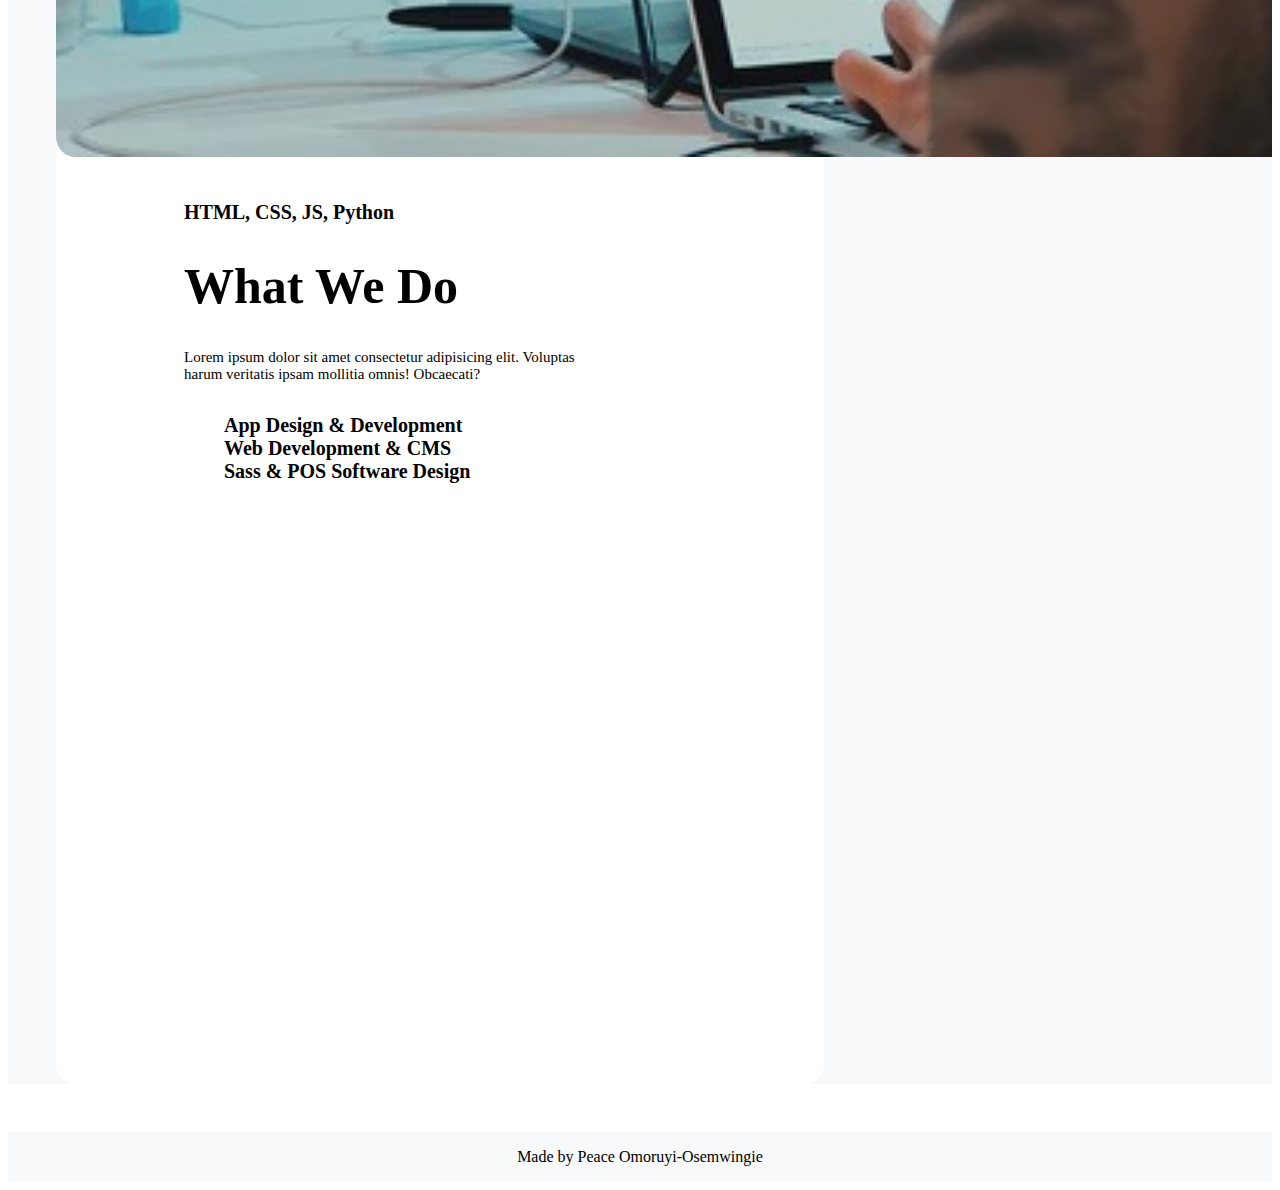
<file: Ass6/index.html>
<!DOCTYPE html>
<html lang="en">
<head>
    <meta charset="UTF-8">
    <meta http-equiv="X-UA-Compatible" content="IE=edge">
    <meta name="viewport" content="width=device-width, initial-scale=1.0">
    <!-- CSS only -->
<link href="https://cdn.jsdelivr.net/npm/bootstrap@5.2.0/dist/css/bootstrap.min.css" rel="stylesheet" integrity="sha384-gH2yIJqKdNHPEq0n4Mqa/HGKIhSkIHeL5AyhkYV8i59U5AR6csBvApHHNl/vI1Bx" crossorigin="anonymous">
<link rel="stylesheet" href="style.css">
    <title>SoftwareM4 | Landing Page</title>
</head>
<body>
    <header>
    <nav class="navbar fixed-top navbar-expand-lg bg-light">
        <div class="container-fluid">
          <a class="navbar-brand" href="#"> <img src="image/logo.png" style="height: 3rem; border: none;"><h1>SoftwareM4</h1></a>
          <button class="navbar-toggler" type="button" data-bs-toggle="collapse" data-bs-target="#navbarNavAltMarkup" aria-controls="navbarNavAltMarkup" aria-expanded="false" aria-label="Toggle navigation">
            <span class="navbar-toggler-icon"></span>
          </button>
          <div class="collapse navbar-collapse" id="navbarNavAltMarkup">
            <div class="navbar-nav align-items-md-center align-items-sm-center">
              <a class="nav-link active" aria-current="page" href="#">Home</a>
              <a class="nav-link" href="#">About</a>
              <a class="nav-link" href="#">Services</a>
              <a class="nav-link" href="#">Contact</a>
              <div class="navbar-list">
                <ul>
                    <li class="log"><a href="#"><img src="facebook/facebook-3-32.png"></a></li>
                    <li class="reg"><a href="#"><img src="twitter/twitter-3-32.png"></a></li>
                    <li class="log"><a href="#"><img src="instagram/instagram-3-32.png"></a></li>
                </ul>
              </div>
            </div>
             
          </div>
        </div>
      </nav>
    </header>

    <section class="mobile">
        <div class="row">
          <div class="col-lg-6 col-md-6 col-sm-10">
            <h2>Software Company</h2>
            <h1>Mobile App</h1>
            <p>Lorem ipsum dolor sit amet, consectetur adipisicing elit. Ipsa magni quidem facilis 
              eius nostrum numquam libero consectetur repellendus. Facere molestiae odit sit obcaecati 
              voluptatem iste optio excepturi nihil cupiditate dicta.</p>
            <input type="button" value="Get Started" class="button">
          </div>
        </div>
    </section>

    <section class="features">
      <div class="row">
        <div class="col-lg-3 col-md-4 col-sm-12">
          <img src="image/features1.jpg" class="fea">
        </div>
        <div class="  description col-lg-6 col-md-6 col-sm-10">
          <h2>HTML, CSS, JS, Python</h2>
          <h1>What We Do</h1>
          <p>Lorem ipsum dolor sit amet consectetur adipisicing elit. Voluptas <br> harum veritatis ipsam mollitia omnis! Obcaecati?</p>
          <div class="fea-jobs">
            <ul>
              <li>App Design & Development</li>
              <li>Web Development & CMS</li>
              <li>Sass & POS Software Design</li>
            </ul>
          </div>
        </div>
      </div>
    </section>

    <section class="foot">
      <p>Made by Peace Omoruyi-Osemwingie</p>
    </section>
    <!-- JavaScript Bundle with Popper -->
<script src="https://cdn.jsdelivr.net/npm/bootstrap@5.2.0/dist/js/bootstrap.bundle.min.js" integrity="sha384-A3rJD856KowSb7dwlZdYEkO39Gagi7vIsF0jrRAoQmDKKtQBHUuLZ9AsSv4jD4Xa" crossorigin="anonymous"></script>
</body>
</html>
</file>
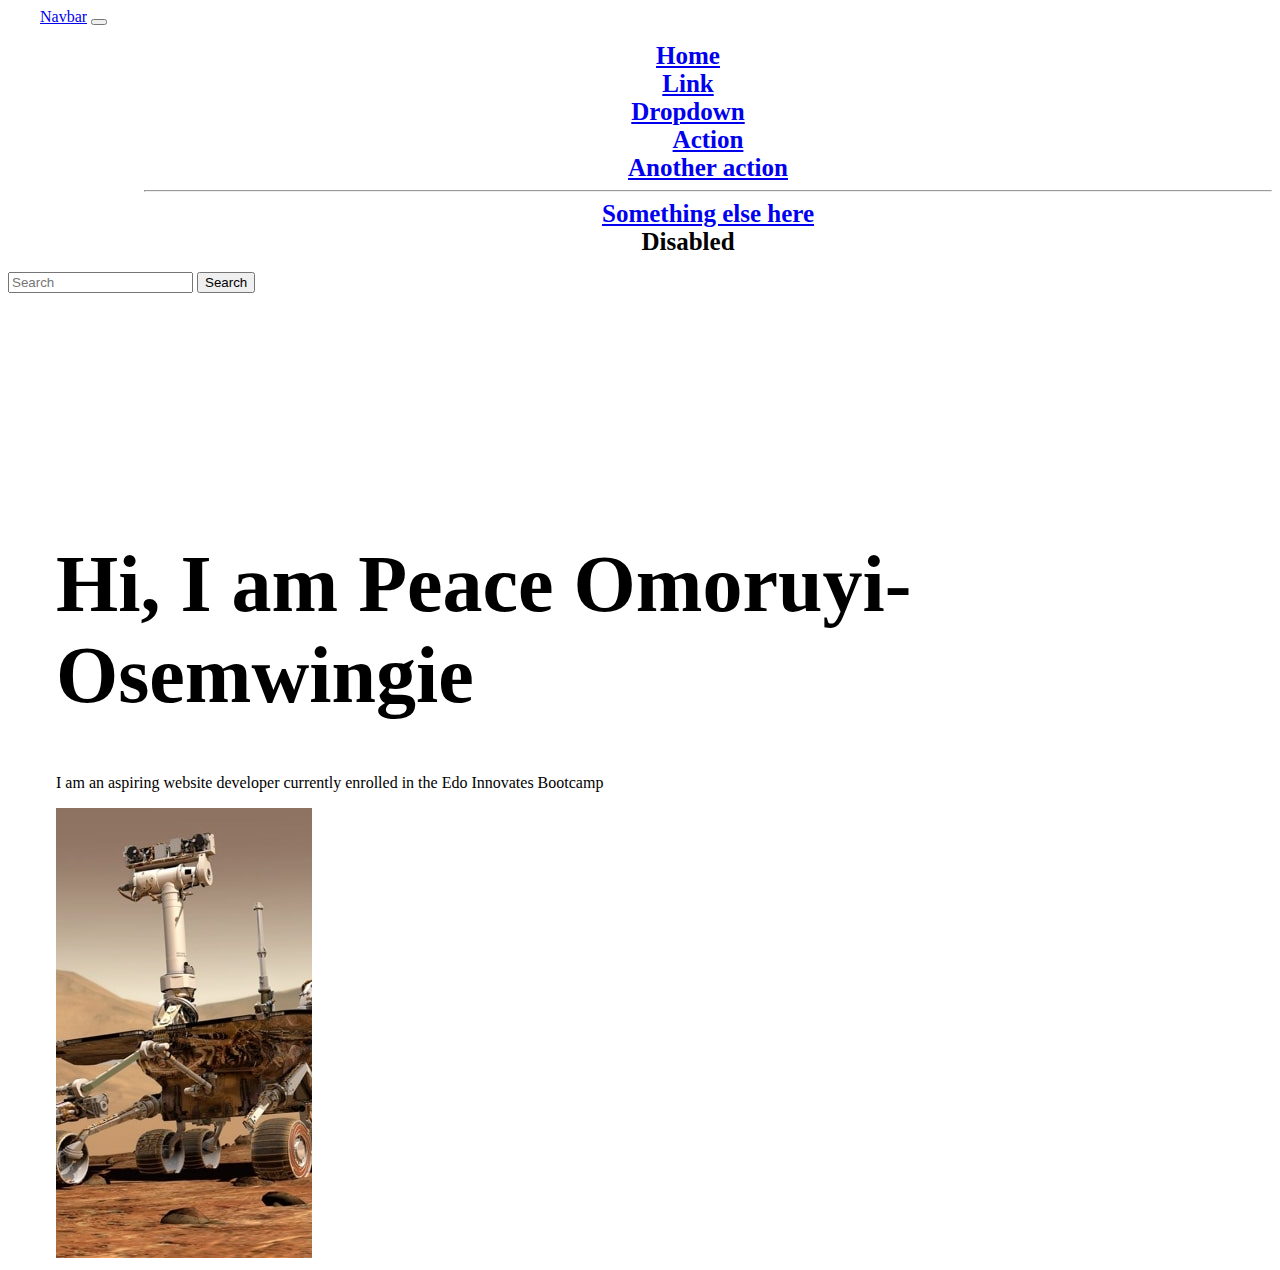
<file: ponex.html>
<!DOCTYPE html>
<html lang="en">
<head>
    <meta charset="UTF-8">
    <meta http-equiv="X-UA-Compatible" content="IE=edge">
    <meta name="viewport" content="width=device-width, initial-scale=1.0">
    <title>Document</title>
    <!-- CSS only -->
    <link href="https://cdn.jsdelivr.net/npm/bootstrap@5.2.0/dist/css/bootstrap.min.css" rel="stylesheet" integrity="sha384-gH2yIJqKdNHPEq0n4Mqa/HGKIhSkIHeL5AyhkYV8i59U5AR6csBvApHHNl/vI1Bx" crossorigin="anonymous">
    <link rel="stylesheet" href="style.css">
</head>
<body>
    
    <header>
      <nav class="light-nav navbar navbar-expand-lg bg-light">
        <div class="container-fluid">
          <a class="navbar-brand" href="#">Navbar</a>
          <button class="navbar-toggler" type="button" data-bs-toggle="collapse" data-bs-target="#navbarSupportedContent" aria-controls="navbarSupportedContent" aria-expanded="false" aria-label="Toggle navigation">
            <span class="navbar-toggler-icon"></span>
          </button>
           <div class="collapse navbar-collapse" id="navbarSupportedContent">
            <ul class="navbar-nav me-auto mb-2 mb-lg-0">
              <li class="nav-item">
                <a class="nav-link active" aria-current="page" href="#">Home</a>
              </li>
              <li class="nav-item">
                <a class="nav-link" href="#">Link</a>
              </li>
              <li class="nav-item dropdown">
                <a class="nav-link dropdown-toggle" href="#" role="button" data-bs-toggle="dropdown" aria-expanded="false">
                  Dropdown
                </a>
                <ul class="dropdown-menu">
                  <li><a class="dropdown-item" href="#">Action</a></li>
                  <li><a class="dropdown-item" href="#">Another action</a></li>
                  <li><hr class="dropdown-divider"></li>
                  <li><a class="dropdown-item" href="#">Something else here</a></li>
                </ul>
              </li>
              <li class="nav-item">
                <a class="nav-link disabled">Disabled</a>
              </li>
            </ul>
            <form class="d-flex" role="search">
              <input class="form-control me-2" type="search" placeholder="Search" aria-label="Search">
              <button class="btn btn-outline-success" type="submit">Search</button>
            </form>
          </div>
        </div>
      </nav>
    </header>
    
    <div class="row">
        <div class="col-lg-6 col-md-6 col-sm-12">
        <h1>Hi, I am Peace Omoruyi-Osemwingie</h1>
        <p>I am an aspiring website developer currently enrolled in the Edo Innovates Bootcamp</p>
        </div>
        <div class="col-lg-6 col-md-6 col-sm-12">
            <img src="image-curiosity.jpg" alt="">
        </div>
    </div>
    
    <!-- JavaScript Bundle with Popper -->
<script src="https://cdn.jsdelivr.net/npm/bootstrap@5.2.0/dist/js/bootstrap.bundle.min.js" integrity="sha384-A3rJD856KowSb7dwlZdYEkO39Gagi7vIsF0jrRAoQmDKKtQBHUuLZ9AsSv4jD4Xa" crossorigin="anonymous"></script>
</body>
</html>
</file>
<file: style.css>
*{
    overflow-x: hidden;
}
.navbar-brand{
    padding-left: 2rem;
    display: inline-flex;
}
.navbar-brand h1{
    font-size: 35px;
}
.navbar-nav{
    text-align: center;
    padding-left: 6rem;
}
.navbar-nav a{
    font-size: 25px;
    font-weight: 700;
    padding: 20px;
}
.navbar-list ul{
    list-style: none;
    display: inline-flex;
    margin-top: 1rem;
    margin-left: 6rem;
}
.navbar-list ul li{
    padding: 5px;
    overflow-y: hidden;
}
@media screen and (max-width:991px) {
    .navbar-nav{
        padding-left: 0;
    }
    .navbar-brand{
        padding-left: 0.5rem;
    }
    .navbar-list ul{
        margin-left: 0;
    }
}
.mobile{
    height: 120vh;
    background-image: url(image/pexels-freestocksorg-892757-768x512.jpg);
    background-size: cover;
}
.row{
    padding-top: 12rem;
    padding-left: 3rem;
}
.row h2{
    font-size: 20px;
    font-weight: 700;
    overflow-y: hidden;
}
.row h1{
    font-size: 80px;
    font-weight: 600;
    overflow-y: hidden;
}
.button{
    background-color: rgb(255, 229, 190);
    padding: 15px 30px 15px 30px;
    border: none;
    border-radius: 15px;
}
.features{
    margin-top: -8rem;
    padding-top: -8rem;
    background-color: #F8F9FA;
}
.fea{
    width: 140%;
    border-radius: 20px;
}

.description{
    height: 100vh;
    width: 40rem;
    margin-top: -4.55rem;
    padding-top: 6rem;
    padding-left: 8rem;
    background-color: white;
    border-radius: 20px;
    z-index: 1;
}
.description h2{
    overflow-y: hidden;
}
.description h1{
    font-size: 50px;
}
.description p{
    font-size: 15px;
}
.fea-jobs ul li{
    font-size: 20px;
    font-weight: 600;
}
@media screen and (max-width:991px) {
    .features .row{
        padding-left: 20%;
    }
    .fea{
        width: 80%;
    }
    .description{
        margin-top: 20%;
        align-content: center;
        height: 80vh;
        width: 20rem;
        padding-left: 0;
        text-align: center
    }
}
.foot{
    margin-top: 3rem;
    background-color: #F8F9FA;
}
.foot p{
    text-align: center;
}
</file>
<file: Ass5/style.css>
body{
    position: relative;
}
.section1{
    padding-top: 6rem;
}
.row{
    padding-left: 7rem;
}
.section1 h1{
    font-weight: 700;
}
.section1 p{
    margin-top: 30px;
}
.section2{
    padding-top: 6rem;
}
.section3{
    padding-top: 6rem;
}
.section4{
    padding-top: 6rem;
}
.section5{
    padding-top: 6rem;
}
.section6{
    padding-top: 6rem;
}
.section7{
    padding-top: 6rem;
}
.man{
    margin-left: 3rem;
}
.card-body p a{
    font-weight: 700;
    text-decoration: none;
}
.footer{
    padding-top: 3rem;
}
</file>
<file: Ass6/style.css>
*{
    overflow-x: hidden;
}
.navbar-brand{
    padding-left: 2rem;
    display: inline-flex;
}
.navbar-brand h1{
    font-size: 35px;
}
.navbar-nav{
    text-align: center;
    padding-left: 6rem;
}
.navbar-nav a{
    font-size: 25px;
    font-weight: 700;
    padding: 20px;
}
.navbar-list ul{
    list-style: none;
    display: inline-flex;
    margin-top: 1rem;
    margin-left: 6rem;
}
.navbar-list ul li{
    padding: 5px;
    overflow-y: hidden;
}
@media screen and (max-width:991px) {
    .navbar-nav{
        padding-left: 0;
    }
    .navbar-brand{
        padding-left: 0.5rem;
    }
    .navbar-list ul{
        margin-left: 0;
    }
}
.mobile{
    height: 120vh;
    background-image: url(image/pexels-freestocksorg-892757-768x512.jpg);
    background-size: cover;
}
.row{
    padding-top: 12rem;
    padding-left: 3rem;
}
.row h2{
    font-size: 20px;
    font-weight: 700;
    overflow-y: hidden;
}
.row h1{
    font-size: 80px;
    font-weight: 600;
    overflow-y: hidden;
}
.button{
    background-color: rgb(255, 229, 190);
    padding: 15px 30px 15px 30px;
    border: none;
    border-radius: 15px;
}
.features{
    margin-top: -8rem;
    padding-top: -8rem;
    background-color: #F8F9FA;
}
.fea{
    width: 140%;
    border-radius: 20px;
}

.description{
    height: 100vh;
    width: 40rem;
    margin-top: -4.55rem;
    padding-top: 6rem;
    padding-left: 8rem;
    background-color: white;
    border-radius: 20px;
    z-index: 1;
}
.description h2{
    overflow-y: hidden;
}
.description h1{
    font-size: 50px;
}
.description p{
    font-size: 15px;
}
.fea-jobs ul li{
    font-size: 20px;
    font-weight: 600;
}
@media screen and (max-width:991px) {
    .features .row{
        padding-left: 20%;
    }
    .fea{
        width: 80%;
    }
    .description{
        margin-top: 20%;
        align-content: center;
        height: 80vh;
        width: 20rem;
        padding-left: 0;
        text-align: center
    }
}
.foot{
    margin-top: 3rem;
    background-color: #F8F9FA;
}
.foot p{
    text-align: center;
}
</file>
